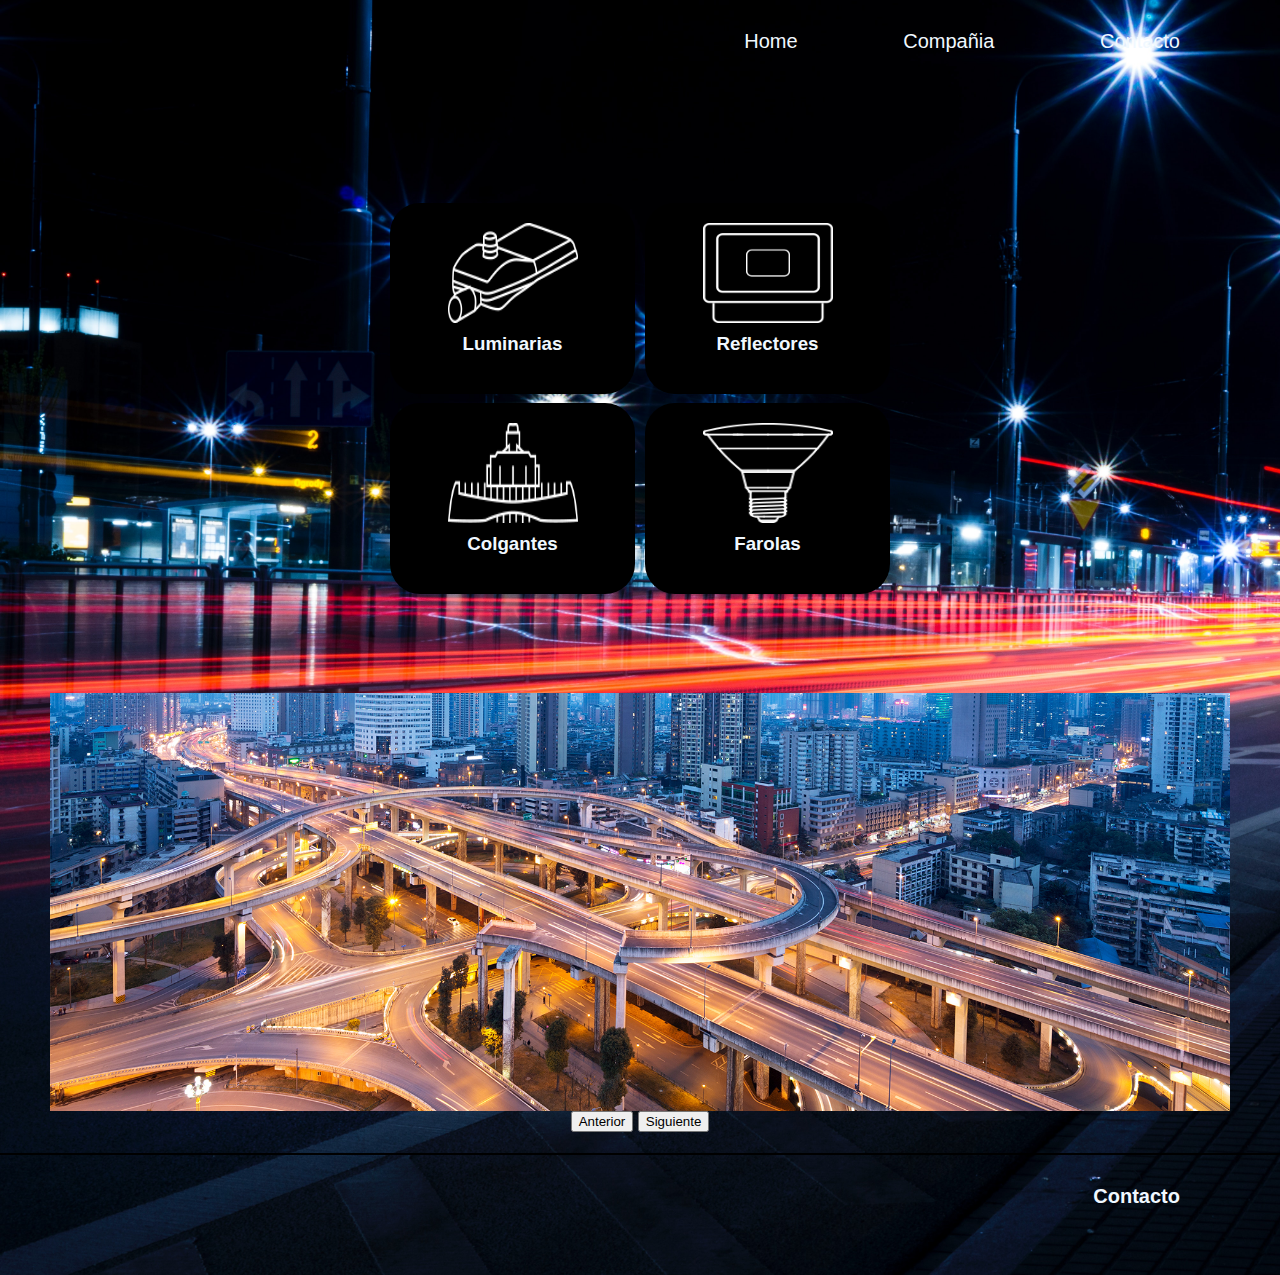
<file: index.html>
<html lang="es">
<head>
    <meta charset="UTF-8">
    <title>Seleccion de Sistemas de Iluminacion Vial LED</title>
    <link rel="stylesheet" href="estilos.css"> 
    <meta http-equiv="X-UA-Compatible" content="IE=edge">
    <link rel="icon" href="ledicono.ico">
</head>
<body>
    <header>
    <nav>
        <ul>
            <li><a href="index.html">Home</a></li>
            <li><a href="compañia.html" target="_blank">Compañia</a></li>
            <li><a href="contacto.html" target="_blank">Contacto</a></li>  
        </ul>
    </nav> 
    </header>
    <div class="container">      
       <!-- <h1>LUMINARIAS LED</h1>-->
        <section class="luminarias-section">
                <div class="luminaria-card">
                    <a href="Luminarias.html" target="_blank"> 
                    <img src="luminaria.png" alt=" Boton de seleccion de seccion">
                    <h3>Luminarias</h3>
                    </a>
                </div>      
        </section>
        <section class="luminarias-section">
            <!--<h2>Reflectores</h2>-->
            <div class="luminarias-grid">
                <div class="luminaria-card">
                    <a href="reflectores.html" target="_blank">
                    <img src="reflectores.png" alt=" Boton de seleccion de seccion">
                    <h3>Reflectores</h3>
                    </a>                  
                </div>
            </div>
        </section>
        <section class="luminarias-section">
                       <div class="luminarias-grid">
                <div class="luminaria-card">
                    <a href="colgantes.html" target="_blank"> 
                    <img src="colgante.png" alt=" Boton de seleccion de seccion">
                    <h3>Colgantes</h3>
                    </a>     
                </div> 
            </div>
        </section>
        <section class="luminarias-section">
            <div class="luminarias-grid">
                <div class="luminaria-card">
                    <a href="farolas.html" target="_blank"> 
                    <img src="farola.png" alt=" Boton de seleccion de seccion">
                    <h3>Farolas</h3>
                    </a>
                
                </div>
            </div>
        </section>
    </div>
    <div class="carrusel">  
        <img src="carro/1.jpg" alt="Imagen del carrusel" id="foto">
        <br>
        <input type="button" value="Anterior" onclick="anterior()" id="Anterior">
        <input type="button" value="Siguiente" onclick="siguiente()" id="Siguiente">
    </div>
<footer>
    <nav>
        <ul>
            <li><a href="contacto.html" target="_blank">Contacto</a></li> 
        </ul>
    </nav> 
</footer>
    <script type="text/javascript" src="javacarrusel.js"></script>
</body>
</html>
</file>
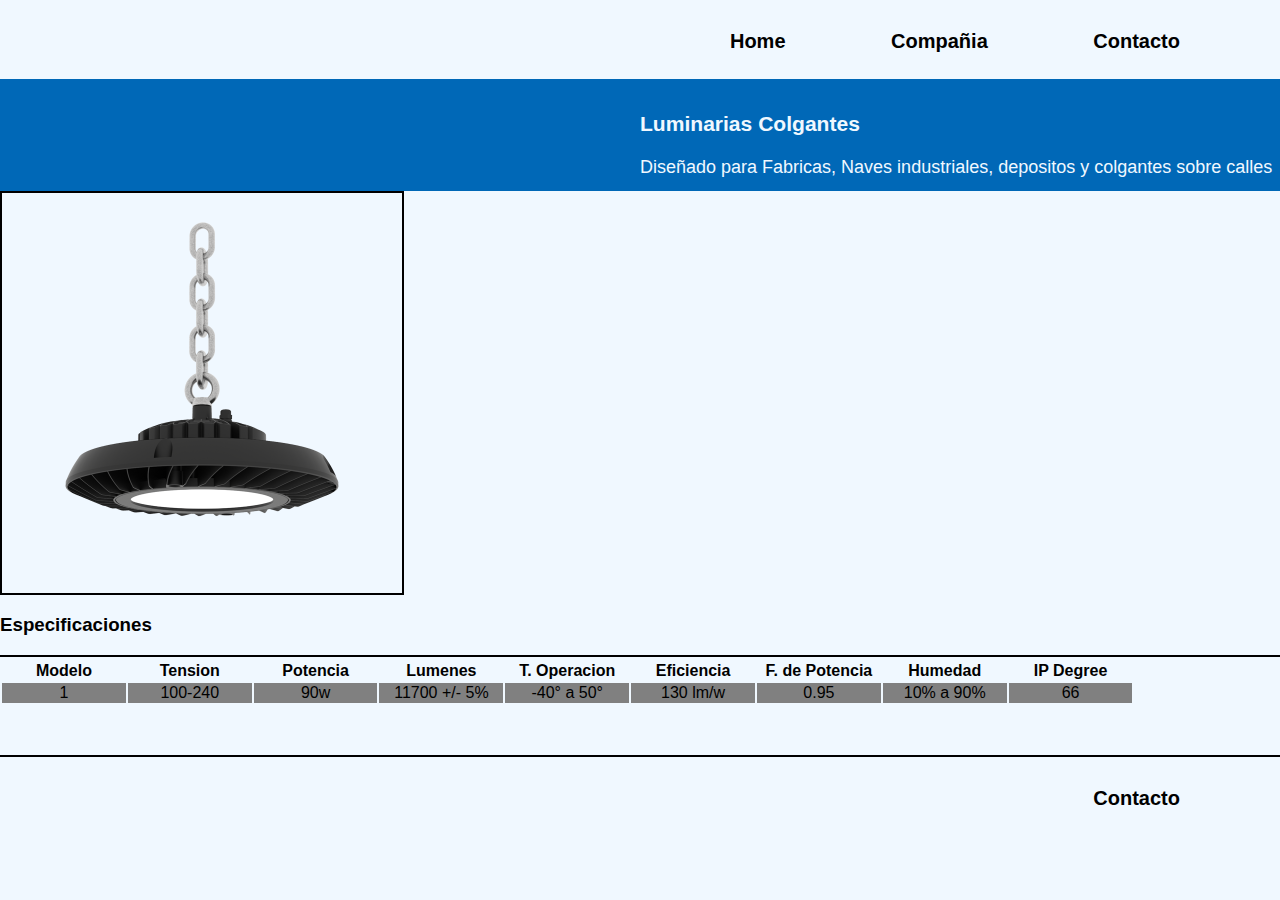
<file: colgantes.html>
<html lang="es">

<head>
    <meta charset="UTF-8">
    <title>Colgantes</title>
    <link rel="stylesheet" href="estilosLuminaria.css"> 
    <link rel="icon" href="ledicono.ico">
</head>
<body>
    <header>
        <nav>
            <ul>
                <li><a href="index.html">Home</a></li>
                <li><a href="compañia.html" target="_blank">Compañia</a></li>
                <li><a href="contacto.html" target="_blank">Contacto</a></li>  
            </ul>
        </nav> 
    </header>
    <div class="container">
        <div class="producto">
            <div class="prod1">
                <div class="txt">
                    <h3>Luminarias Colgantes</h3>
                    <div class="info">
                    Diseñado para Fabricas, Naves industriales, depositos y colgantes sobre calles
                    </div>
                </div>
            </div>
        </div>
    <img src="colgantes.png">
</div> 
    <section class="especificaciones">
        <div class="titulo">
            <h3>Especificaciones</h3>
        </div>
        <div class="tabla">
           <table border="0">
            <tbody>
                <tr class="fila">
                    <td style="width: 103.398px;">Modelo</td>
                    <td style="width: 103.398px;">Tension</td>
                    <td style="width: 103.398px;">Potencia</td>
                    <td style="width: 103.398px;">Lumenes</td>
                    <td style="width: 103.398px;">T. Operacion</td>
                    <td style="width: 103.398px;">Eficiencia</td>
                    <td style="width: 103.398px;">F. de Potencia</td>
                    <td style="width: 103.398px;">Humedad</td>
                    <td style="width: 103.398px;">IP Degree</td>
                </tr>
                <tr class="fila1">
                    <td style="word-break: break-all; width: 121.838px;">1</td>
                    <td style="word-break: break-all; width: 121.838px;">100-240</td>
                    <td style="word-break: break-all; width: 121.838px;">90w</td>
                    <td style="word-break: break-all; width: 121.838px;">11700 +/- 5%</td>
                    <td style="word-break: break-all; width: 121.838px;">-40° a 50°</td>
                    <td style="word-break: break-all; width: 121.838px;">130 lm/w</td>
                    <td style="word-break: break-all; width: 121.838px;">0.95</td>
                    <td style="word-break: break-all; width: 121.838px;">10% a 90%</td>
                    <td style="word-break: break-all; width: 121.838px;">66</td>
                </tr>
            </tbody>
             </table>
        </div>
    </section>
    <footer>
        <nav>
            <ul>
                <li><a href="contacto.html" target="_blank">Contacto</a></li> 
            </ul>
        </nav> 
    </footer>
</body>
</html>
</file>
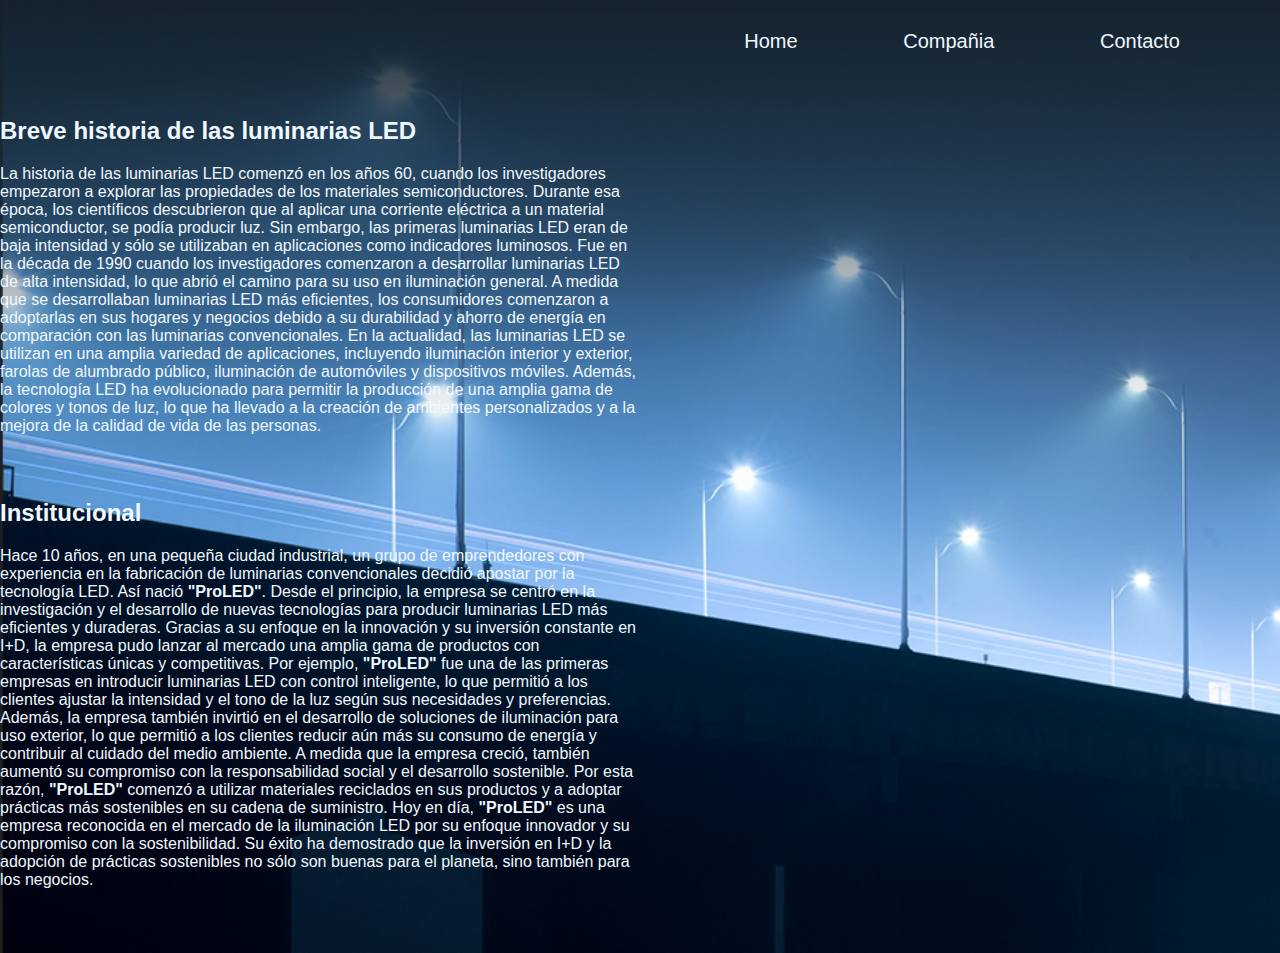
<file: compañia.html>
<html lang="es">

<head>
    <meta charset="UTF-8">
    <title>Compañia</title>
    <link rel="stylesheet" href="estilosComp.css"> 
    <link rel="icon" href="ledicono.ico">
</head>
<body>
    <header>
        <nav>
            <ul>
                <li><a href="index.html">Home</a></li>
                <li><a href="compañia.html" target="_blank">Compañia</a></li> <!--para que vaya a otra pestaña-->
                <li><a href="contacto.html" target="_blank">Contacto</a></li> 
            </ul>
        </nav> 
    </header>
    <div class="container">
<h2> Breve historia de las luminarias LED</h2>
<p>
La historia de las luminarias LED comenzó en los años 60, cuando los investigadores empezaron a explorar las propiedades de los materiales semiconductores. Durante esa época, los científicos descubrieron que al aplicar una corriente eléctrica a un material semiconductor, se podía producir luz.

Sin embargo, las primeras luminarias LED eran de baja intensidad y sólo se utilizaban en aplicaciones como indicadores luminosos. Fue en la década de 1990 cuando los investigadores comenzaron a desarrollar luminarias LED de alta intensidad, lo que abrió el camino para su uso en iluminación general.

A medida que se desarrollaban luminarias LED más eficientes, los consumidores comenzaron a adoptarlas en sus hogares y negocios debido a su durabilidad y ahorro de energía en comparación con las luminarias convencionales.

En la actualidad, las luminarias LED se utilizan en una amplia variedad de aplicaciones, incluyendo iluminación interior y exterior, farolas de alumbrado público, iluminación de automóviles y dispositivos móviles.

Además, la tecnología LED ha evolucionado para permitir la producción de una amplia gama de colores y tonos de luz, lo que ha llevado a la creación de ambientes personalizados y a la mejora de la calidad de vida de las personas.
</p>
<h2> Institucional</h2>
<p>
Hace 10 años, en una pequeña ciudad industrial, un grupo de emprendedores con experiencia en la fabricación de luminarias convencionales decidió apostar por la tecnología LED. Así nació <strong>"ProLED"</strong>.
Desde el principio, la empresa se centró en la investigación y el desarrollo de nuevas tecnologías para producir luminarias LED más eficientes y duraderas. Gracias a su enfoque en la innovación y su inversión constante en I+D, la empresa pudo lanzar al mercado una amplia gama de productos con características únicas y competitivas.
Por ejemplo, <strong>"ProLED"</strong> fue una de las primeras empresas en introducir luminarias LED con control inteligente, lo que permitió a los clientes ajustar la intensidad y el tono de la luz según sus necesidades y preferencias. Además, la empresa también invirtió en el desarrollo de soluciones de iluminación para uso exterior, lo que permitió a los clientes reducir aún más su consumo de energía y contribuir al cuidado del medio ambiente.
A medida que la empresa creció, también aumentó su compromiso con la responsabilidad social y el desarrollo sostenible. Por esta razón, <strong>"ProLED"</strong> comenzó a utilizar materiales reciclados en sus productos y a adoptar prácticas más sostenibles en su cadena de suministro.
Hoy en día, <strong>"ProLED"</strong> es una empresa reconocida en el mercado de la iluminación LED por su enfoque innovador y su compromiso con la sostenibilidad. Su éxito ha demostrado que la inversión en I+D y la adopción de prácticas sostenibles no sólo son buenas para el planeta, sino también para los negocios.
</p>
</div> 
</body>
</html>
</file>
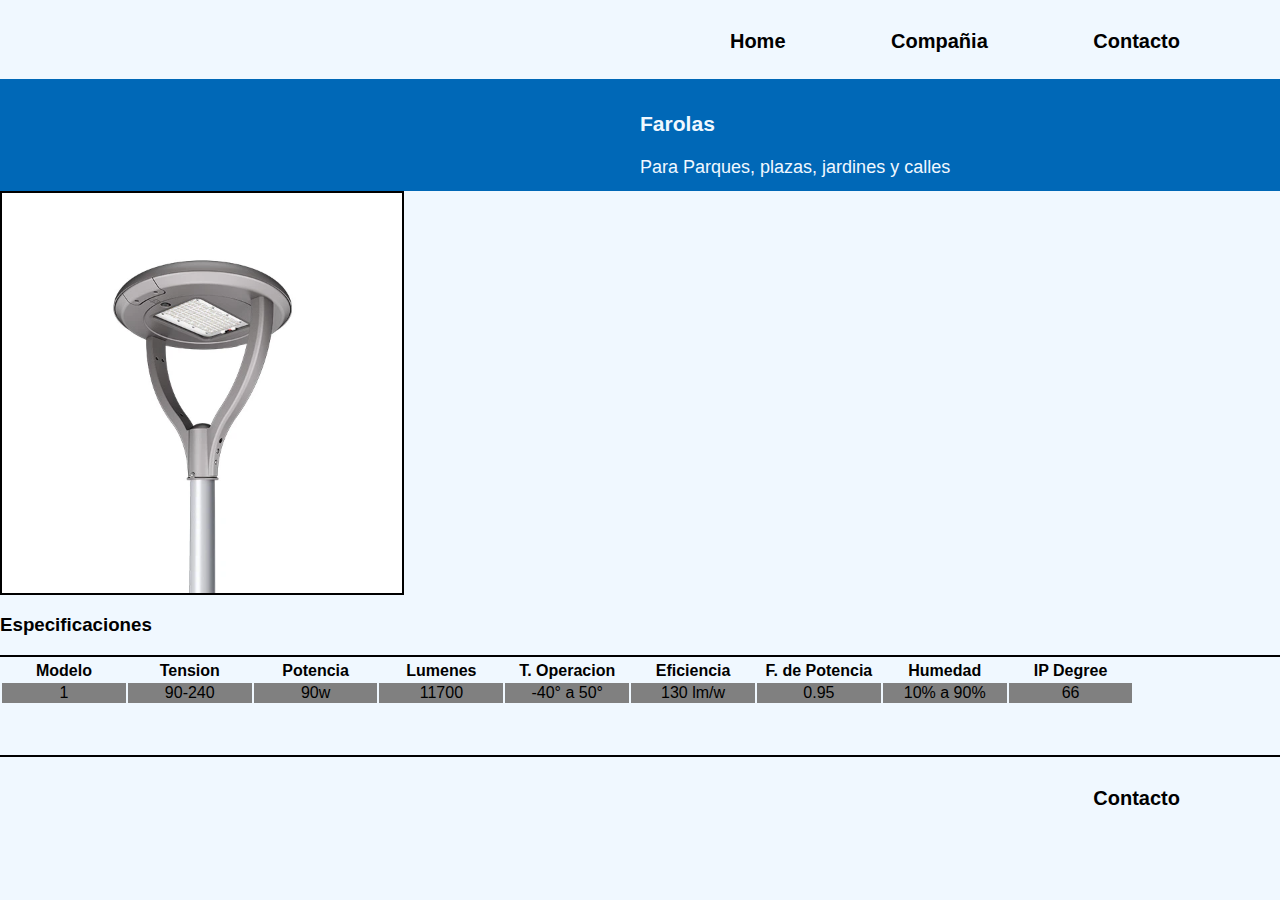
<file: farolas.html>
<html lang="es">

<head>
    <meta charset="UTF-8">
    <title>Farolas</title>
    <link rel="stylesheet" href="estilosLuminaria.css"> 
    <link rel="icon" href="ledicono.ico">
</head>
<body>
    <header>
        <nav>
            <ul>
                <li><a href="index.html">Home</a></li>
                <li><a href="compañia.html" target="_blank">Compañia</a></li> <!--para que vaya a otra pestaña-->
                <li><a href="contacto.html" target="_blank">Contacto</a></li>  
            </ul>
        </nav> 
    </header>
    <div class="container">
        <div class="producto">
            <div class="prod1">
                <div class="txt">
                    <h3>Farolas</h3>
                    <div class="info">
                    Para Parques, plazas, jardines y calles
                    </div>
                </div>
            </div>
        </div>
    <img src="farolamodelo.webp">
</div> 
    <section class="especificaciones">
        <div class="titulo">
            <h3>Especificaciones</h3>
        </div>
        <div class="tabla">
           <table border="0">
            <tbody>
                <tr class="fila">
                    <td style="width: 103.398px;">Modelo</td>
                    <td style="width: 103.398px;">Tension</td>
                    <td style="width: 103.398px;">Potencia</td>
                    <td style="width: 103.398px;">Lumenes</td>
                    <td style="width: 103.398px;">T. Operacion</td>
                    <td style="width: 103.398px;">Eficiencia</td>
                    <td style="width: 103.398px;">F. de Potencia</td>
                    <td style="width: 103.398px;">Humedad</td>
                    <td style="width: 103.398px;">IP Degree</td>
                </tr>
                <tr class="fila1">
                    <td style="word-break: break-all; width: 121.838px;">1</td>
                    <td style="word-break: break-all; width: 121.838px;">90-240</td>
                    <td style="word-break: break-all; width: 121.838px;">90w</td>
                    <td style="word-break: break-all; width: 121.838px;">11700</td>
                    <td style="word-break: break-all; width: 121.838px;">-40° a 50°</td>
                    <td style="word-break: break-all; width: 121.838px;">130 lm/w</td>
                    <td style="word-break: break-all; width: 121.838px;">0.95</td>
                    <td style="word-break: break-all; width: 121.838px;">10% a 90%</td>
                    <td style="word-break: break-all; width: 121.838px;">66</td>
                </tr>
            </tbody>
             </table>
        </div>
    </section>
    <footer>
        <nav>
            <ul>
                <li><a href="contacto.html" target="_blank">Contacto</a></li> 
            </ul>
        </nav>    
    </footer>
</body>
</html>
</file>
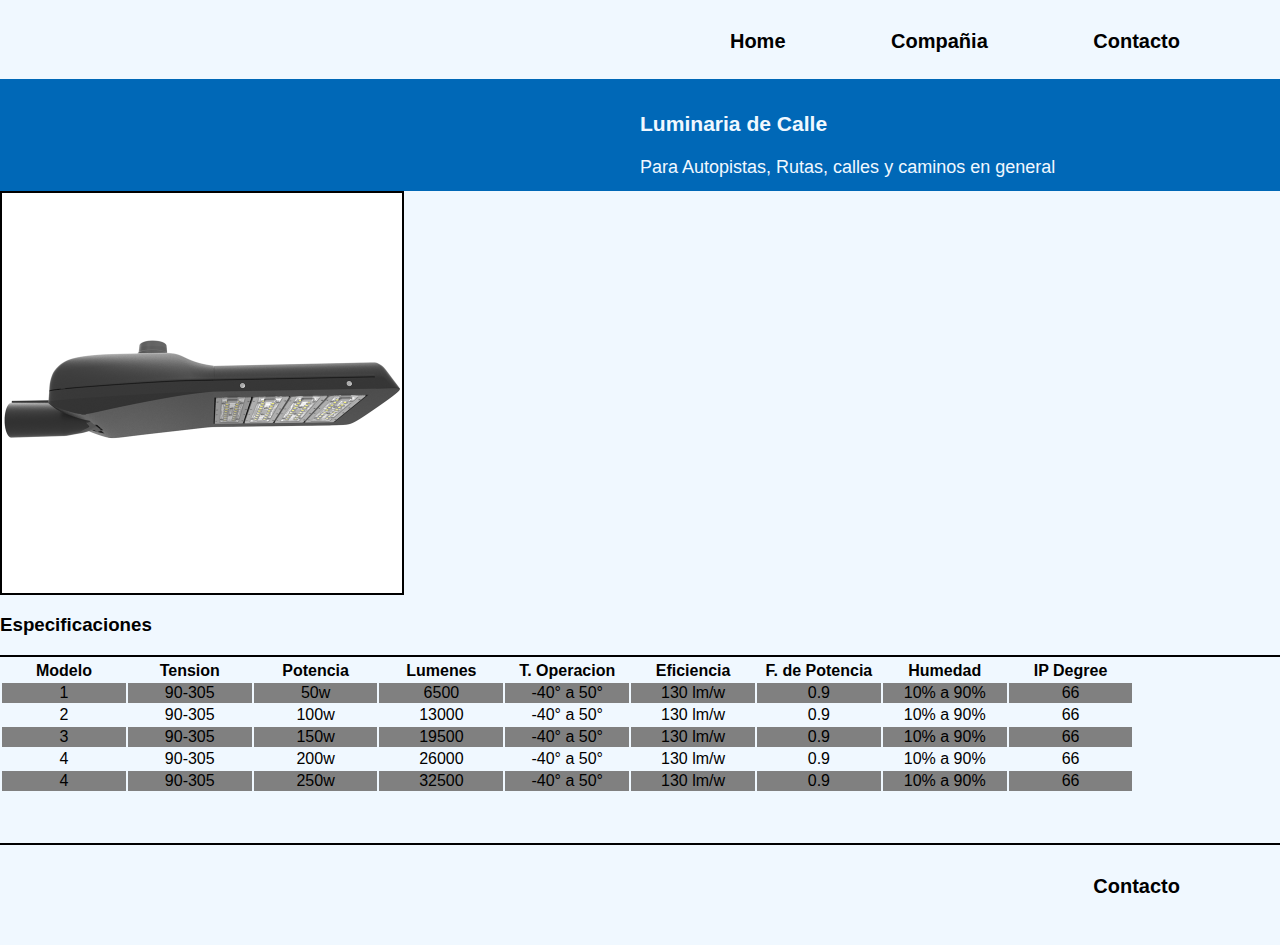
<file: Luminarias.html>
<html lang="es">

<head>
    <meta charset="UTF-8">
    <title>Luminaria Vial</title>
    <link rel="stylesheet" href="estilosLuminaria.css"> 
    <link rel="icon" href="ledicono.ico">
</head>
<body>
    <header>
        <nav>
            <ul>
                <li><a href="index.html">Home</a></li>
                <li><a href="compañia.html" target="_blank">Compañia</a></li>
                <li><a href="contacto.html" target="_blank">Contacto</a></li>  
            </ul>
        </nav> 
    </header>
    <div class="container">
        <div class="producto">
            <div class="prod1">
                <div class="txt">
                    <h3>Luminaria de Calle</h3>
                    <div class="info">
                    Para Autopistas, Rutas, calles y caminos en general
                    </div>
                </div>
            </div>
        </div>
    <img src="luminariaLed.jpg">
</div> 
    <section class="especificaciones">
        <div class="titulo">
            <h3>Especificaciones</h3>
        </div>
        <div class="tabla">
           <table border="0">
            <tbody>
                <tr class="fila">
                    <td style="width: 103.398px;">Modelo</td>
                    <td style="width: 103.398px;">Tension</td>
                    <td style="width: 103.398px;">Potencia</td>
                    <td style="width: 103.398px;">Lumenes</td>
                    <td style="width: 103.398px;">T. Operacion</td>
                    <td style="width: 103.398px;">Eficiencia</td>
                    <td style="width: 103.398px;">F. de Potencia</td>
                    <td style="width: 103.398px;">Humedad</td>
                    <td style="width: 103.398px;">IP Degree</td>
                </tr>
                <tr class="fila1">
                    <td style="word-break: break-all; width: 121.838px;">1</td>
                    <td style="word-break: break-all; width: 121.838px;">90-305</td>
                    <td style="word-break: break-all; width: 121.838px;">50w</td>
                    <td style="word-break: break-all; width: 121.838px;">6500</td>
                    <td style="word-break: break-all; width: 121.838px;">-40° a 50°</td>
                    <td style="word-break: break-all; width: 121.838px;">130 lm/w</td>
                    <td style="word-break: break-all; width: 121.838px;">0.9</td>
                    <td style="word-break: break-all; width: 121.838px;">10% a 90%</td>
                    <td style="word-break: break-all; width: 121.838px;">66</td>
                </tr>
                <tr class="fila2">
                    <td style="word-break: break-all; width: 121.838px;">2</td>
                    <td style="word-break: break-all; width: 121.838px;">90-305</td>
                    <td style="word-break: break-all; width: 121.838px;">100w</td>
                    <td style="word-break: break-all; width: 121.838px;">13000</td>
                    <td style="word-break: break-all; width: 121.838px;">-40° a 50°</td>
                    <td style="word-break: break-all; width: 121.838px;">130 lm/w</td>
                    <td style="word-break: break-all; width: 121.838px;">0.9</td>
                    <td style="word-break: break-all; width: 121.838px;">10% a 90%</td>
                    <td style="word-break: break-all; width: 121.838px;">66</td>
                </tr>
                <tr class="fila3">
                    <td style="word-break: break-all; width: 121.838px;">3</td>
                    <td style="word-break: break-all; width: 121.838px;">90-305</td>
                    <td style="word-break: break-all; width: 121.838px;">150w</td>
                    <td style="word-break: break-all; width: 121.838px;">19500</td>
                    <td style="word-break: break-all; width: 121.838px;">-40° a 50°</td>
                    <td style="word-break: break-all; width: 121.838px;">130 lm/w</td>
                    <td style="word-break: break-all; width: 121.838px;">0.9</td>
                    <td style="word-break: break-all; width: 121.838px;">10% a 90%</td>
                    <td style="word-break: break-all; width: 121.838px;">66</td>
                </tr>
                <tr class="fila4">
                    <td style="word-break: break-all; width: 121.838px;">4</td>
                    <td style="word-break: break-all; width: 121.838px;">90-305</td>
                    <td style="word-break: break-all; width: 121.838px;">200w</td>
                    <td style="word-break: break-all; width: 121.838px;">26000</td>
                    <td style="word-break: break-all; width: 121.838px;">-40° a 50°</td>
                    <td style="word-break: break-all; width: 121.838px;">130 lm/w</td>
                    <td style="word-break: break-all; width: 121.838px;">0.9</td>
                    <td style="word-break: break-all; width: 121.838px;">10% a 90%</td>
                    <td style="word-break: break-all; width: 121.838px;">66</td>
                </tr>
                <tr class="fila5">
                    <td style="word-break: break-all; width: 121.838px;">4</td>
                    <td style="word-break: break-all; width: 121.838px;">90-305</td>
                    <td style="word-break: break-all; width: 121.838px;">250w</td>
                    <td style="word-break: break-all; width: 121.838px;">32500</td>
                    <td style="word-break: break-all; width: 121.838px;">-40° a 50°</td>
                    <td style="word-break: break-all; width: 121.838px;">130 lm/w</td>
                    <td style="word-break: break-all; width: 121.838px;">0.9</td>
                    <td style="word-break: break-all; width: 121.838px;">10% a 90%</td>
                    <td style="word-break: break-all; width: 121.838px;">66</td>
                </tr>
            </tbody>
             </table>
        </div>
    </section>
    <footer>
        <nav>
            <ul>
                <li><a href="contacto.html" target="_blank">Contacto</a></li>  
            </ul>
        </nav>    
    </footer>
</body>
</html>
</file>
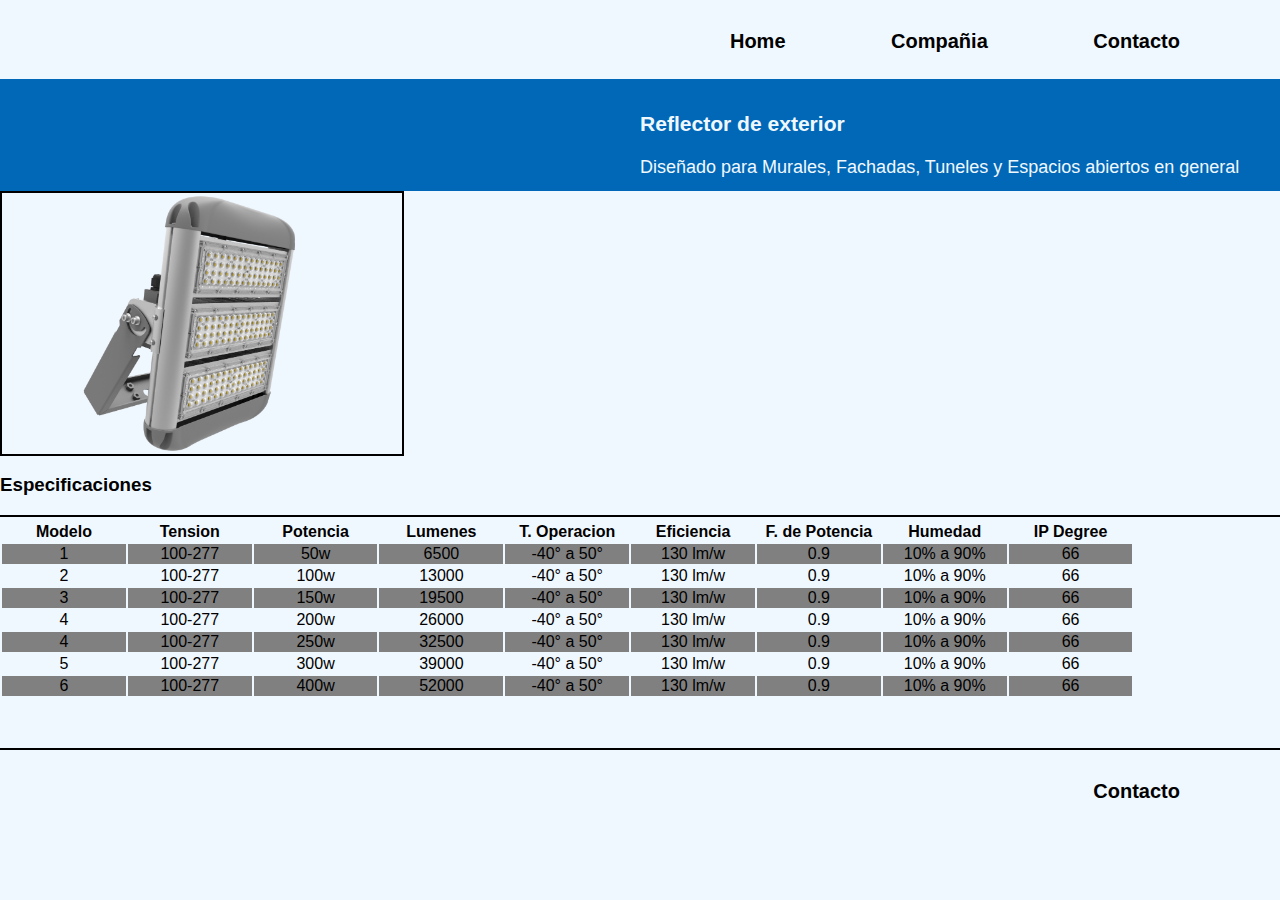
<file: reflectores.html>
<html lang="es">

<head>
    <meta charset="UTF-8">
    <title>Reflectores</title>
    <link rel="stylesheet" href="estilosLuminaria.css"> 
    <link rel="icon" href="ledicono.ico">
</head>
<body>
    <header>
        <nav>
            <ul>
                <li><a href="index.html">Home</a></li>
                <li><a href="compañia.html" target="_blank">Compañia</a></li> 
                <li><a href="contacto.html" target="_blank">Contacto</a></li>  
            </ul>
        </nav> 
    </header>
    <div class="container">
        <div class="producto">
            <div class="prod1">
                <div class="txt">
                    <h3>Reflector de exterior</h3>
                    <div class="info">
                    Diseñado para Murales, Fachadas, Tuneles y Espacios abiertos en general
                    </div>
                </div>
            </div>
        </div>
    <img src="reflector.png">
</div> 
    <section class="especificaciones">
        <div class="titulo">
            <h3>Especificaciones</h3>
        </div>
        <div class="tabla">
           <table border="0">
            <tbody>
                <tr class="fila">
                    <td style="width: 103.398px;">Modelo</td>
                    <td style="width: 103.398px;">Tension</td>
                    <td style="width: 103.398px;">Potencia</td>
                    <td style="width: 103.398px;">Lumenes</td>
                    <td style="width: 103.398px;">T. Operacion</td>
                    <td style="width: 103.398px;">Eficiencia</td>
                    <td style="width: 103.398px;">F. de Potencia</td>
                    <td style="width: 103.398px;">Humedad</td>
                    <td style="width: 103.398px;">IP Degree</td>
                </tr>
                <tr class="fila1">
                    <td style="word-break: break-all; width: 121.838px;">1</td>
                    <td style="word-break: break-all; width: 121.838px;">100-277</td>
                    <td style="word-break: break-all; width: 121.838px;">50w</td>
                    <td style="word-break: break-all; width: 121.838px;">6500</td>
                    <td style="word-break: break-all; width: 121.838px;">-40° a 50°</td>
                    <td style="word-break: break-all; width: 121.838px;">130 lm/w</td>
                    <td style="word-break: break-all; width: 121.838px;">0.9</td>
                    <td style="word-break: break-all; width: 121.838px;">10% a 90%</td>
                    <td style="word-break: break-all; width: 121.838px;">66</td>
                </tr>
                <tr class="fila2">
                    <td style="word-break: break-all; width: 121.838px;">2</td>
                    <td style="word-break: break-all; width: 121.838px;">100-277</td>
                    <td style="word-break: break-all; width: 121.838px;">100w</td>
                    <td style="word-break: break-all; width: 121.838px;">13000</td>
                    <td style="word-break: break-all; width: 121.838px;">-40° a 50°</td>
                    <td style="word-break: break-all; width: 121.838px;">130 lm/w</td>
                    <td style="word-break: break-all; width: 121.838px;">0.9</td>
                    <td style="word-break: break-all; width: 121.838px;">10% a 90%</td>
                    <td style="word-break: break-all; width: 121.838px;">66</td>
                </tr>
                <tr class="fila3">
                    <td style="word-break: break-all; width: 121.838px;">3</td>
                    <td style="word-break: break-all; width: 121.838px;">100-277</td>
                    <td style="word-break: break-all; width: 121.838px;">150w</td>
                    <td style="word-break: break-all; width: 121.838px;">19500</td>
                    <td style="word-break: break-all; width: 121.838px;">-40° a 50°</td>
                    <td style="word-break: break-all; width: 121.838px;">130 lm/w</td>
                    <td style="word-break: break-all; width: 121.838px;">0.9</td>
                    <td style="word-break: break-all; width: 121.838px;">10% a 90%</td>
                    <td style="word-break: break-all; width: 121.838px;">66</td>
                </tr>
                <tr class="fila4">
                    <td style="word-break: break-all; width: 121.838px;">4</td>
                    <td style="word-break: break-all; width: 121.838px;">100-277</td>
                    <td style="word-break: break-all; width: 121.838px;">200w</td>
                    <td style="word-break: break-all; width: 121.838px;">26000</td>
                    <td style="word-break: break-all; width: 121.838px;">-40° a 50°</td>
                    <td style="word-break: break-all; width: 121.838px;">130 lm/w</td>
                    <td style="word-break: break-all; width: 121.838px;">0.9</td>
                    <td style="word-break: break-all; width: 121.838px;">10% a 90%</td>
                    <td style="word-break: break-all; width: 121.838px;">66</td>
                </tr>
                <tr class="fila5">
                    <td style="word-break: break-all; width: 121.838px;">4</td>
                    <td style="word-break: break-all; width: 121.838px;">100-277</td>
                    <td style="word-break: break-all; width: 121.838px;">250w</td>
                    <td style="word-break: break-all; width: 121.838px;">32500</td>
                    <td style="word-break: break-all; width: 121.838px;">-40° a 50°</td>
                    <td style="word-break: break-all; width: 121.838px;">130 lm/w</td>
                    <td style="word-break: break-all; width: 121.838px;">0.9</td>
                    <td style="word-break: break-all; width: 121.838px;">10% a 90%</td>
                    <td style="word-break: break-all; width: 121.838px;">66</td>
                </tr>
                <tr class="fila6">
                    <td style="word-break: break-all; width: 121.838px;">5</td>
                    <td style="word-break: break-all; width: 121.838px;">100-277</td>
                    <td style="word-break: break-all; width: 121.838px;">300w</td>
                    <td style="word-break: break-all; width: 121.838px;">39000</td>
                    <td style="word-break: break-all; width: 121.838px;">-40° a 50°</td>
                    <td style="word-break: break-all; width: 121.838px;">130 lm/w</td>
                    <td style="word-break: break-all; width: 121.838px;">0.9</td>
                    <td style="word-break: break-all; width: 121.838px;">10% a 90%</td>
                    <td style="word-break: break-all; width: 121.838px;">66</td>
                </tr>
                <tr class="fila7">
                    <td style="word-break: break-all; width: 121.838px;">6</td>
                    <td style="word-break: break-all; width: 121.838px;">100-277</td>
                    <td style="word-break: break-all; width: 121.838px;">400w</td>
                    <td style="word-break: break-all; width: 121.838px;">52000</td>
                    <td style="word-break: break-all; width: 121.838px;">-40° a 50°</td>
                    <td style="word-break: break-all; width: 121.838px;">130 lm/w</td>
                    <td style="word-break: break-all; width: 121.838px;">0.9</td>
                    <td style="word-break: break-all; width: 121.838px;">10% a 90%</td>
                    <td style="word-break: break-all; width: 121.838px;">66</td>
                </tr>
            </tbody>
             </table>
        </div>
    </section>
    <footer>
        <nav>
            <ul>
                <li><a href="contacto.html" target="_blank">Contacto</a></li> 
            </ul>
        </nav>    
    </footer>
</body>
</html>
</file>
<file: estilos.css>
/*Estilos generales pag. principal*/

header{
    font-size: 20px;
}
nav ul{
    list-style: none; 
    margin: 0;
    padding: 0;
    text-align: right;
}
nav li{
    margin-top: 30px; 
    display: inline-block; 
    margin-right: 100px;  
}
a{ 
    text-decoration: none; 
    color: aliceblue;
}
body {
    font-family: Verdana, Geneva, Tahoma, sans-serif;
    margin: 0;
    padding: 0;
    background-image: url("fondo.jpg");
    background-size: cover;  
}
.container {   
    max-width: 500px; 
    margin: 0 auto;
    padding: 50px;
    display: grid;
    grid-template-columns: repeat(2, 1fr); 
    grid-template-rows: repeat(2, 1fr); 
    gap: 10px;   
}
h1 {
    text-transform: uppercase;
    position: absolute;
      top: 50px;   
      color: aliceblue;
}


/* Estilos de las secciones*/
.luminarias-section {
    margin-top: 100px;
    width: 245;
    height: 90; 
}
.luminarias-section h2 {
    margin-bottom: 20px;
}
.luminarias-grid{
    display: grid; /* el contenido se comporta como grid*/
    grid-template-columns: repeat(auto-lift, minmax(250px,1fr));   
    gap: 0px;   
}
.luminaria-card{  
    background-color: rgb(0, 0, 0);
    padding: 20px;
    text-align: center;
    border-radius: 30px; /* Aplica bordes redondeados al fondo*/
}
.luminaria-card img{ 
    max-width: 100%;
    height: auto;
    width: 130;
    height: 100;    
}
.luminaria-card h3{
    margin-top: 10px;
    color: aliceblue;
}
.luminaria-card a{
    text-decoration: none; 
}
.carrusel {
    max-width: 1200px;
    margin: 0 auto;
    padding: 50px;
    text-align: center;
    height: 450px;
  }
.carrusel img {
    margin-top: 100px;
    max-width: 100%;  
  } 
.carrusel button {
    margin-top: 10px;
  }
footer{
    text-decoration: none; 
    color: aliceblue;
    font-size: 20px;
    margin-top: 60px;
    font-weight: bold;
    height: 100px;
    border-top: 2px solid;
    border-color: black;
    margin-bottom: 20px;
}
</file>
<file: estilosLuminaria.css>
header{
    font-size: 20px;
    font-weight: bold;
    margin-bottom: 2%;
}
nav ul{
    list-style: none; 
    margin: 0;
    padding: 0;
    text-align: right;
}
nav li{
    margin-top: 30px; 
    display: inline-block; 
    margin-right: 100px;  
}
a{   
    text-decoration: none; 
    color: black;
}
body {
    font-family: Verdana, Geneva, Tahoma, sans-serif;
    margin: 0;
    padding: 0;
    background-color: aliceblue;
    background-size: cover; 
}
p{  
    margin-bottom: 5%;
    width: 50%;
    float: none;
    color: aliceblue;     
}
.container{
    color: black;
}
.producto{
    font-family: Verdana, Geneva, Tahoma, sans-serif;
    padding: 0.8rem 0;
    background-color: #0068b7;
    color: aliceblue;
    font-size: large;
}
.prod1{
    margin-left: 50%;
}
img{
    max-width: 400px; /*img original de 800x800px*/
    margin right: 400px;
    border-width: 2px;
    border-style: solid;
    border-color: black;
}
.titulo{
    border-bottom: 2px solid;
    margin-bottom: 0.17rem;
    width: 100%;
    border-bottom-color: black;
    font-family: Verdana, Geneva, Tahoma, sans-serif;
}
.fila{
    font-family: Verdana, Geneva, Tahoma, sans-serif;
   color: black;
   font-weight: bold;
}
tr:nth-child(2n){ 
    font-family: Verdana, Geneva, Tahoma, sans-serif;
background-color: grey;
}
td{
    text-align: center;
}
footer{
    text-decoration: none; 
    color: aliceblue;
    font-size: 20px;
    margin-top: 50px;
    font-weight: bold;
    height: 100px;
    border-top: 2px solid;
    border-color: black;
}
</file>
<file: estilosComp.css>
header{
    font-size: 20px;
}
nav ul{
    list-style: none; 
    margin: 0;
    padding: 0;
    text-align: right;
}
nav li{
    margin-top: 30px; 
    display: inline-block; 
    margin-right: 100px;  
}
a{
    text-decoration: none; 
    color: aliceblue;
}
body {
    font-family: Verdana, Geneva, Tahoma, sans-serif;
    margin: 0;
    padding: 0;
    background-image: url("carretera.jpg");
    background-size: cover;
}
h2{
    margin-top: 5%;
    width: 50%;
    float: none;
    color: aliceblue;
}
p{
    margin-bottom: 5%;
    width: 50%;
    float: none;
    color: aliceblue;
    
    
}
</file>
